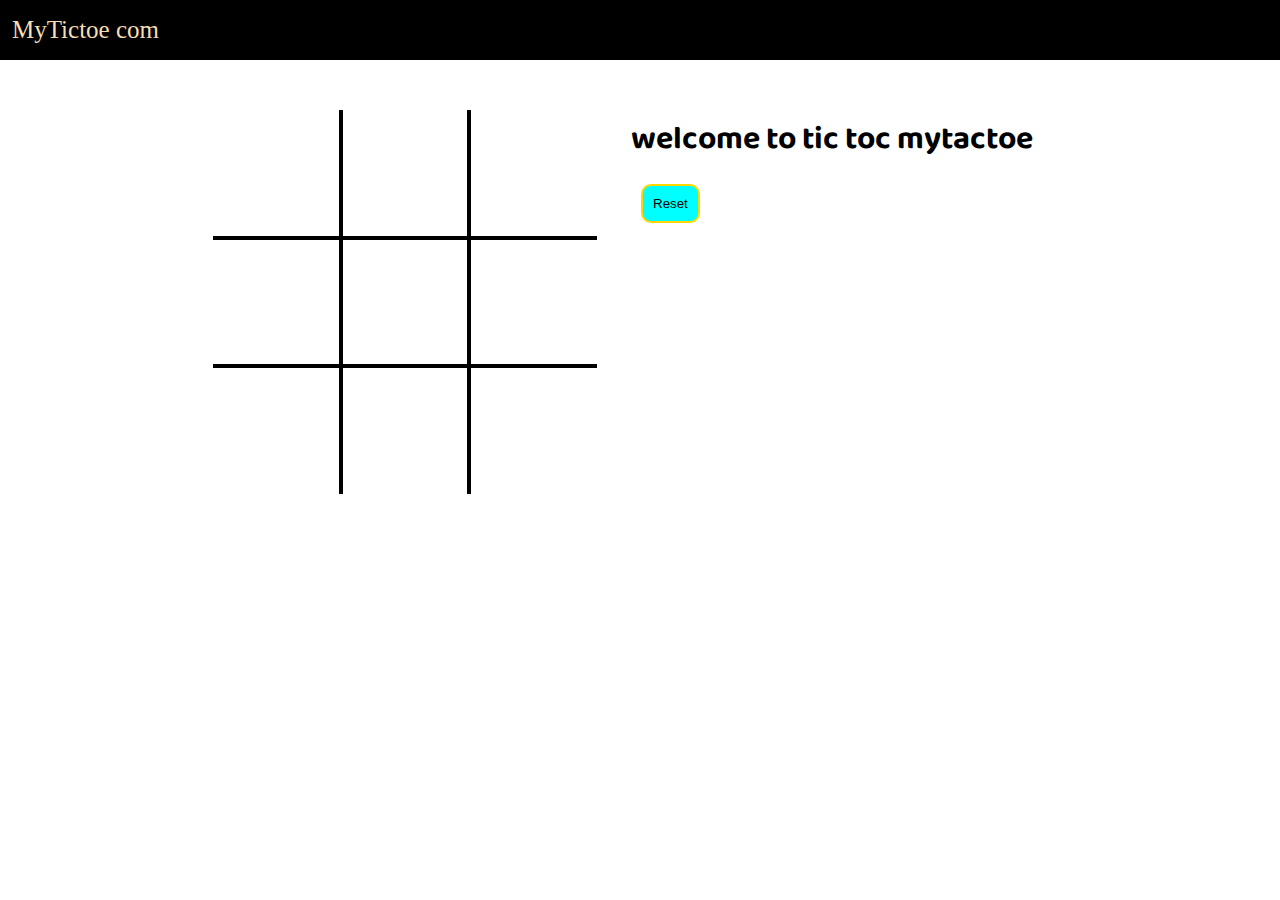
<file: web development /Game/index.html>
<!DOCTYPE html>
<html lang="en">
<head>
    <meta charset="UTF-8">
    <meta name="viewport" content="width=3, initial-scale=1.0">
    <title>tik tak toe</title>
    <link rel="stylesheet" href="tik.css">
</head>
<body>
    <nav>
        <ul>
            <li> MyTictoe com</li>
        </ul>
    </nav>
    <div class="game">
        <div class="container">
            <div class="box bt-0 bl-0"><span class="boxtext"></span></div>
            <div class="box  bt-0"><span class="boxtext"></span></div>
            <div class="box  bt-0 br-0"><span class="boxtext"></span></div>
            <div class="box bl-0"><span class="boxtext"></span></div>
            <div class="box"><span class="boxtext"></span></div>
            <div class="box br-0"><span class="boxtext"></span></div>
            <div class="box bl-0 bb-0"><span class="boxtext"></span></div>
            <div class="box bb-0 "><span class="boxtext"></span></div>
            <div class="box bb-0 br-0"><span class="boxtext"></span></div>
        </div>
        <div class="gameinfo">
            <h1>welcome to tic toc mytactoe</h1>
        <div>
        <span class="info"></span>
        <button id="Reset">Reset</button>
    </div>
    <div class="imgbox">
        <img src="win.jpeg" alt="">
    </div>

    </div>
    </div>
    <script src="script.js"></script>
    
</body>
</html>
</file>
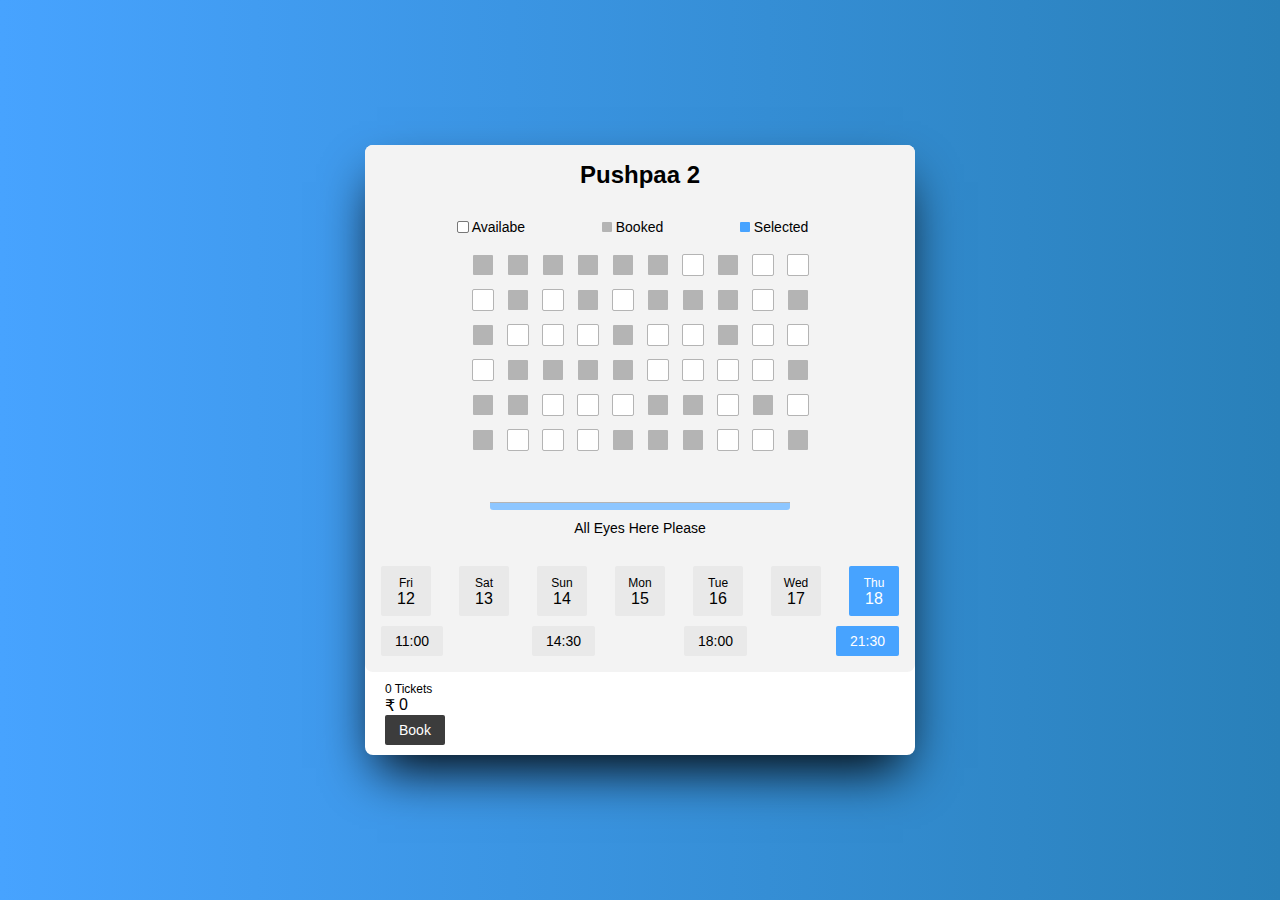
<file: web development /movie booking/index.html>
<!DOCTYPE html>
<html lang="en">
<head>
    <meta charset="UTF-8">
    <meta name="viewport" content="width=device-width, initial-scale=1.0">
    <title>movie tick booking</title>
    <link rel="stylesheet" href="styles.css">
    <script src="script.js" defer></script>
</head>
<body>
    <div class="main">

      
        <div class="tickets">
            <div class="ticket-selector">
                <div class="title">
                    Pushpaa 2
                </div>
                <div class="seats">
                    <div class="status">
                        <div class="item">Availabe</div>
                        <div class="item">Booked</div>
                        <div class="item">Selected</div>
                    </div>
                    <div class="all-seats">
                        <input type="checkbox" name="tickets" id="s1">
                        <label for="s1"  class="seat booked" 
                        "</label>
                    </div>
                </div>
                <div class="screentext">All Eyes Here Please</div>
                <div class="timings">
                    <div class="dates">
                        <input type="radio" name="date" id="d1" checked>
                       <label for="d1" class="dates-item">
                        <div class="day">Fri</div>
                        <div class="date">12</div>
                       </label>

                       <input type="radio" name="date" id="d2" checked>
                       <label for="d2" class="dates-item">
                        <div class="day">Sat</div>
                        <div class="date">13</div>
                       </label>

                       <input type="radio" name="date" id="d3" checked>
                       <label for="d3" class="dates-item">
                        <div class="day">Sun</div>
                        <div class="date">14</div>
                       </label>

                       <input type="radio" name="date" id="d4" checked>
                       <label for="d4" class="dates-item">
                        <div class="day">Mon</div>
                        <div class="date">15</div>
                       </label>

                       <input type="radio" name="date" id="d5" checked>
                       <label for="d5" class="dates-item">
                        <div class="day">Tue</div>
                        <div class="date">16</div>
                       </label>

                       <input type="radio" name="date" id="d6" checked>
                       <label for="d6" class="dates-item">
                        <div class="day">Wed</div>
                        <div class="date">17</div>
                       </label>

                       <input type="radio" name="date" id="d7" checked>
                       <label for="d7" class="dates-item">
                        <div class="day">Thu</div>
                        <div class="date">18</div>
                       </label>

                    </div>
                    <div class="times">
                        <input type="radio" name="time" id="t1" checked>
                        <label for="t1" class="time">11:00</label>

                        <input type="radio" name="time" id="t2" checked>
                        <label for="t2" class="time">14:30</label>

                        <input type="radio" name="time" id="t3" checked>
                        <label for="t3" class="time">18:00</label>

                        <input type="radio" name="time" id="t4" checked>
                        <label for="t4" class="time">21:30</label>
                    </div>
                </div>
            </div>
            <div class="price">
                <div class="total">
                    <span>
                        <span class="count">0</span> Tickets</span>
                    <div>₹<div class="amount">0</div>
                </div>
                <button type="button">Book</button>
                </div>
            </div>
        </div>
    </div>
</body>
</html>
</file>
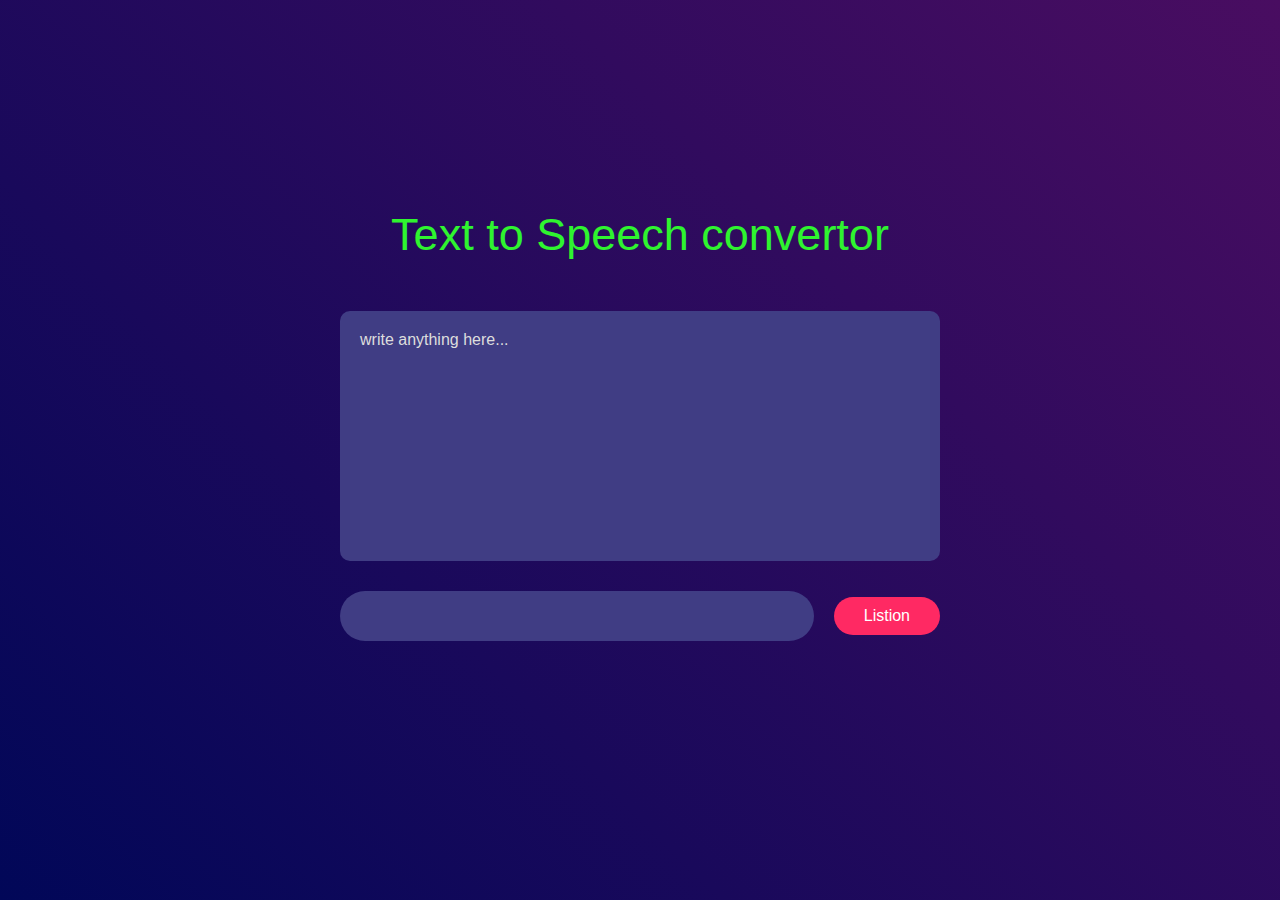
<file: web development /Text to Speech/index.html>
<!-- 
<!DOCTYPE html>
<html>
  <head>
    <meta charset="utf-8">
    <title>Voice to Text Converter</title>
  </head>
  <body>
		<textarea id = "result" rows="8" cols="80"></textarea> <br>
    <button id = "start">Start</button>
		<button id = "stop">Stop</button>

		<script type="text/javascript">
			var startButton = document.getElementById('start');
			var stopButton = document.getElementById('stop');
			var resultElement = document.getElementById('result');

			var recognition = new webkitSpeechRecognition();

			recognition.lang = window.navigator.language;
			recognition.interimResults = true;

			startButton.addEventListener('click', () => { recognition.start(); });
			stopButton.addEventListener('click', () => { recognition.stop(); });

			recognition.addEventListener('result', (event) => {
				const result = event.results[event.results.length - 1][0].transcript;
				resultElement.textContent = result;
			});
		</script>
  </body>
</html> -->


<!DOCTYPE html>
<html lang="en">
<head>
    <meta charset="UTF-8">
    <meta name="viewport" content="width=device-width, initial-scale=1.0">
    <title>text to speech</title>
    <style>
        *{
            margin: 0;
            padding: 0;
            font-family: 'Franklin Gothic Medium', 'Arial Narrow', Arial, sans-serif;
            box-sizing: border-box;
        }
        .hero
        {
            width: 100%;
            min-height: 100vh;
            background:linear-gradient(45deg,#010758,#490d61);
            display: flex;
            align-items: center;
            justify-content: center;
            flex-direction: column;
            color: white;
        }
        .hero h1{
            font-size: 45px;
            font-weight: 500;
            margin-top: -50px;
            margin-bottom: 50px;
        }
        .hero h1{
            color: #2ff42f;
        }
        textarea{
            width: 600px;
            height: 250px;
            background:#403d84;
            color: #fff;
            font-size: 15px;
            border: 0;
            outline: 0;
            padding: 20px;
            border-radius: 10px;
            resize: none;
            margin-bottom: 30px;
        }

        textarea::placeholder
        {
            font-size: 16px;
            color: #ddd;
        }
        .row
        {
            width:600px;
            display: flex;
            align-items: center;
            gap: 20px;
        }
        button{
            background:#ff2963;
            color: #fff;
            font-size: 16px;
            padding: 10px 30px;
            border-radius: 35px;
            border: 0;
            outline: 0;
            cursor: pointer;
        }

        select{
            flex:1;
            color: #fff;
            background: #403d84;
            height: 50px;
            padding: 0 20px;
            outline: 0;
            border: 0;
            border-radius: 35px;
            appearance: none;

        }






    </style>
</head>
<body>
    <div class="hero">
        <h1>Text to Speech convertor</h1>
        <textarea placeholder="write anything here..."></textarea>
        <div class="row">
            <select ></select>
            <button>Listion</button>
        </div>
    </div>
</body>
<script>
    let voice=[]
    let voiceSelect=document.querySelector("select")
    window.speechSynthesis.onvoiceschanged=()=>{
        voices=window.speechSynthesis.getVoices();
        speech.voice=voices[0];
        voices.forEach((voice,i)=>(voiceSelect.options[i]=new option(voice.name,i)))
            
        };
    
    let speech=new SpeechSynthesisUtterance();
    document.querySelector("button").addEventListener("click",()=>{
        speech.text=document.querySelector("textarea").value
        window.speechSynthesis.speak(speech)

    })
</script>
</html>
</file>
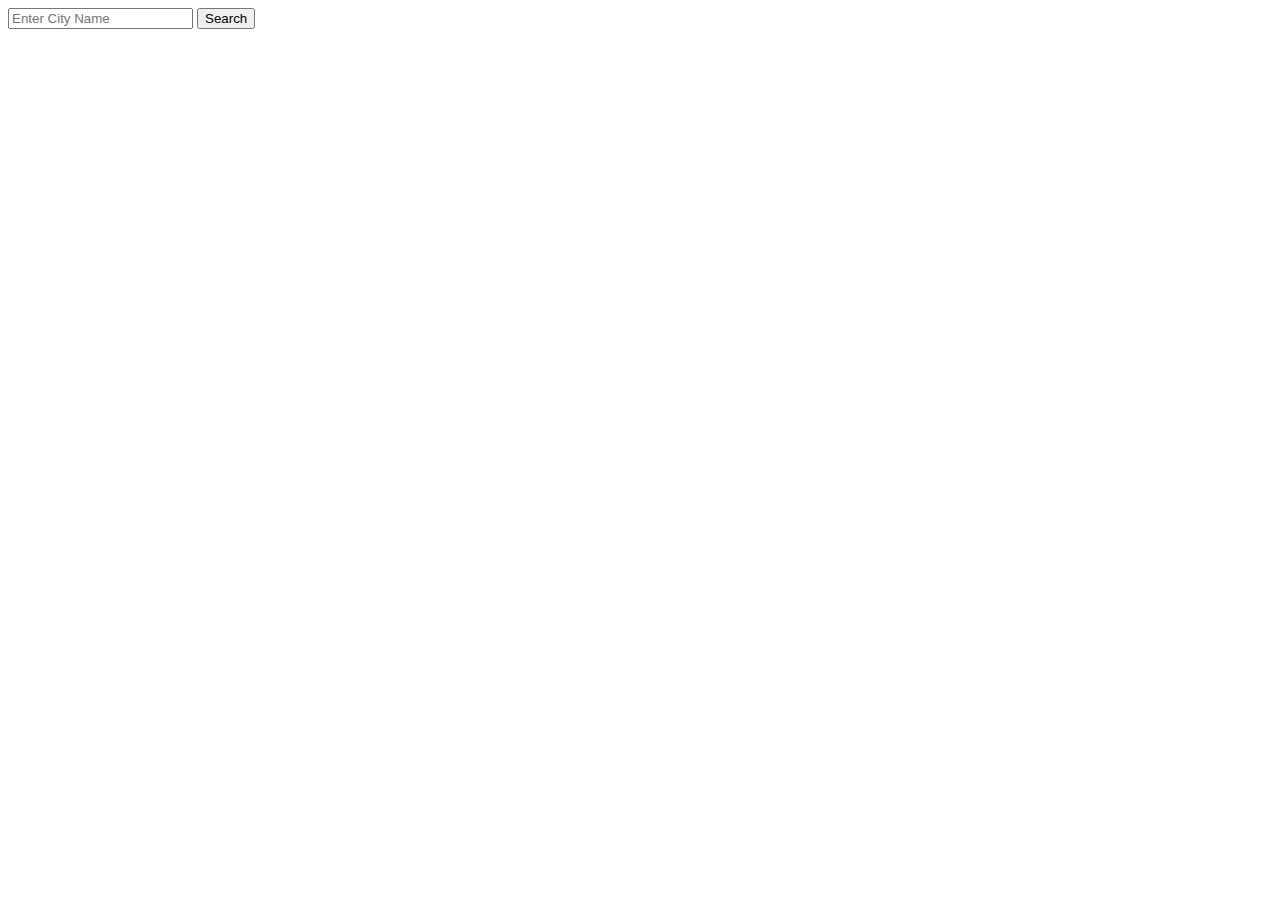
<file: web development /Weather App/INDEX.HTML>
<!DOCTYPE html>
<html lang="en">
<head>
    <meta charset="UTF-8">
    <meta name="viewport" content="width=device-width, initial-scale=1.0">
    <title>Document</title>
</head>
<body>
    <div>
        <input type="text" id="txt" placeholder="Enter City Name">
        <button id="Search">Search</button>
    </div>
    <div>
        <h3 id="city-name"></h3>
        <h5 id="time"></h5>
        <p id="temp"></p>
    </div>
</body>
<script>
    const cityname=document.getElementById("city-name")
    const time=document.getElementById("time")
    const temp=document.getElementById("temp")

    async function getdata(City)
    {
        const promise=await fetch(`http://api.weatherapi.com/v1/current.json?key=35f285e92fc348f1838195712250703&q=${City}&aqi=yes`)
        return await promise.json()
    }
    
    const bt=document.getElementById("Search");
    bt.addEventListener('click',async()=>{
       const value=document.getElementById("txt").value
       const result=await getdata(value);
       cityname.innerText=`${result.location.name},${result.location.region},${result.location.country}`
        time.innerText=result.location.localtime
        temp.innerText=result.current.temp_c;

        
    })
</script>
</html>
</file>
<file: web development /Game/tik.css>
@import url('https://fonts.googleapis.com/css2?family=Baloo+Bhaina+2:wght@400..800&family=Open+Sans:ital,wght@0,300..800;1,300..800&family=Poppins:ital,wght@0,100;0,200;0,300;0,400;0,500;0,600;0,700;0,800;0,900;1,100;1,200;1,300;1,400;1,500;1,600;1,700;1,800;1,900&display=swap');

*{
    margin: 0;
    padding: 0;
}
nav
{
    font-size: 25px;
    align-items: center;
    display: flex;
    background-color:black;
    color:wheat;
    height: 60px;
    padding: 0 12px;
}
nav ul{
    list-style-type: none;
}
.game
{
 
 display: flex;
 justify-content: center;
 margin-top: 50px;

}
.container
{
 display: grid;
 grid-template-columns: repeat(3,10vw);
 grid-template-rows:repeat(3,10vw);
 font-family: system-ui, -apple-system, BlinkMacSystemFont, 'Segoe UI', Roboto, Oxygen, Ubuntu, Cantarell, 'Open Sans', 'Helvetica Neue', sans-serif;

}

.box
{
    border: 2px solid black;
    font-size: 8vw;
    cursor:pointer;
    display: flex;
    justify-content: center;
    align-items: center;


} 

.box:hover{
    background-color: rgba(221, 184, 255, 0.742);
   

}
.gameinfo
{
    padding: 0 34px;
    font-family: 'baloo bhaina 2',cursive;
}
.imgbox img{
    width: 0;
    transition: width is ease-in-out;
    
}
.br-0
{
    border-right: 0;
}
.bl-0
{
    border-left: 0;
}
.bt-0
{
    border-top: 0;
}
.bb-0
{
    border-bottom: 0;
}
#Reset
{
    
    border: 2px solid gold;
    background-color: aqua;
    padding: 10px;
    margin: 10px;
    border-radius: 10px;
}
Reset::hover
{
    background-color: red;
}
</file>
<file: web development /movie booking/styles.css>
*
{
    margin: 0;
    padding: 0;
    box-sizing: border-box;
    font-family: sans-serif;
}
.main{
    height: 100vh;
    display: flex;
    align-items: center;
    justify-content: center;
    background: linear-gradient(to right,#47a3ff,#2980b9);

}

.tickets{
    width: 550px;
    height: fit-content;
    border-radius: 8px;
    background: white;
    box-shadow: 0px 25px 50px -12px rgb(0,0,0,25);
}
.ticket-selector{
    background:rgb(243,243,243);
    display: flex;
    align-items: center;
    flex-direction: column;
    padding: 16px;
    border-radius: 8px;
}

.title{
    font-size: 24px;
    font-weight: 600;
    margin-bottom: 30px;
}

.seats
{
    width: 100%;
    display: flex;
    align-items: center;
    justify-content: center;
    flex-direction: column;
    position: relative;

}
.status{
    width: 100%;
    display: flex;
    align-items: center;
    justify-content: space-evenly;
}

.item{
    font-size: 14px;
    position: relative;

}

.item::before{
    content: "";
    position: absolute;
    top: 50%;
    left: -14px;
    transform: translate(0,-50%);
    width: 10px;
    height: 10px;
    background:rgb(255, 255,255);
    outline: 1px solid rgb(120, 120, 120);
    border-radius: 1px;
}

.item:nth-child(2)::before
{
    background: rgb(180, 180,180);
    outline: none;
}

.item:nth-child(3)::before{
    background:#47a3ff;
    outline: none;
}



 
.all-seats{
    display: grid;
    grid-template-columns: repeat(10,1fr);
    grid-gap: 15px;
    margin: 60px 0;
    margin-top: 20px;
    position: relative;

}

.seat{
    width: 20px;
    height: 20px;
    background: white;
    border-radius: 1px;
    outline: 1px solid rgb(180, 180, 180);
    cursor: pointer;

}
.all-seats input:checked+label{
    background:#47a3ff;
    outline: none;

}

.seat.booked{
    background: rgb(180, 180, 180);
    outline: none;
}
input{
    display: none;

}


.seats::before{
    content: "";
    position: absolute;
    bottom: 0;
    left: 50%;
    transform: translate(-50%,0);
    width: 300px;
    height: 7px;
    background:rgb(141, 198, 255);
    border-radius: 0 0 3px 3px;
    border-top: 1px solid rgb(180, 180, 180);
}

.screentext{
    margin-top: 10px;
    font-size: 14px;

}

.timings{
    width: 100%;
    display: flex;
    flex-direction: column;
    align-items: center;
    margin-top: 30px;

}

.dates{
    width: 100%;
    display: flex;
    align-items: center;
    justify-content: space-between;

}
.dates-item
{
    width: 50px;
    height: 50px;
    background: rgb(233, 233, 233);
    display: flex;
    align-items: center;
    flex-direction: column;
    padding: 10px 0;
    border-radius: 2px;
    cursor: pointer;


}
.day{
    font-size: 12px;

}
.times{
    width: 100%;
    display: flex;
    align-items: center;
    justify-content: space-between;
    margin-top: 10px;
}
.time{
    font-size: 14px;
    width: fit-content;
    padding: 7px 14px;
    background: rgb(233, 233, 233);
    border-radius: 2px;
    cursor: pointer;

}

.timings input:checked+label{
    background:#47a3ff;
    color: white;
}

.price
{
    padding: 10px 20px;
    display: flex;
    align-items: center;
    justify-content: space-between;

}
.total{
    display: flex;
    flex-direction: column;
    align-items: flex-start;
    justify-content:center;
    font-size: 16px;
    font-weight: 500;

}
.total div{
    display: flex;
    gap: 4px;
}
.total span{
    font-size: 12px;
    font-weight: 400;

}

.price button{
    background: rgb(60, 60, 60);
    color: white;
    font-size: 14px;
    padding: 7px 14px;
    border-radius: 2px;
    outline: none;
    border: none;
    cursor: pointer;
}
</file>
